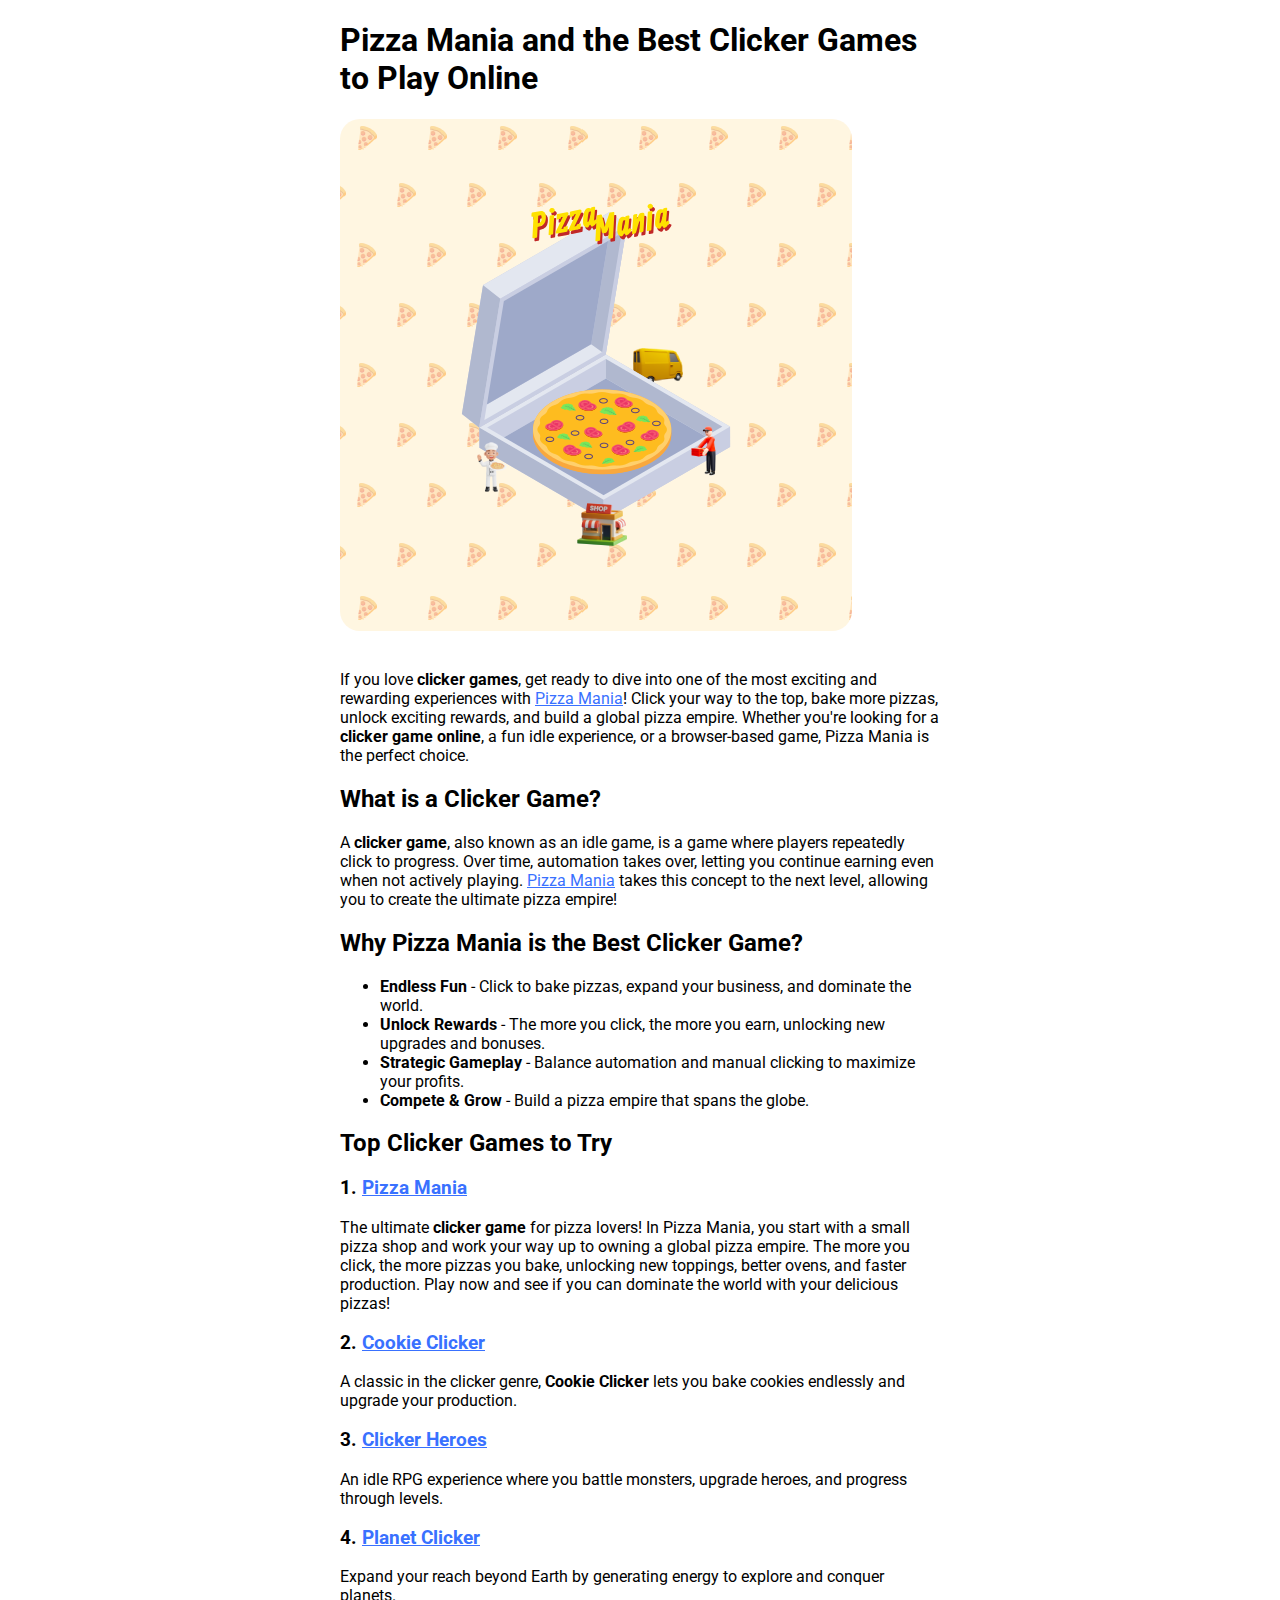
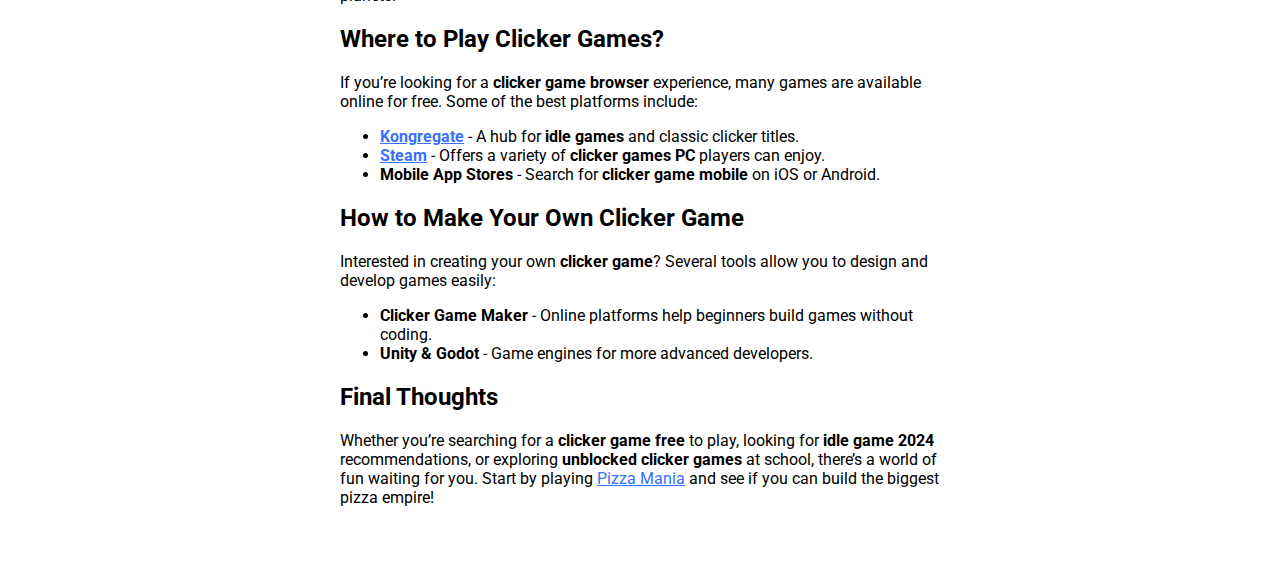
<file: clicker-game.html>
<!DOCTYPE html>
<html lang="en">
<head>
    <meta charset="UTF-8">
    <meta name="viewport" content="width=device-width, initial-scale=1.0">
    <title>Pizza Mania and the Best Clicker Games to Play Online</title>
    <link rel="preconnect" href="https://fonts.googleapis.com">
    <link rel="preconnect" href="https://fonts.gstatic.com" crossorigin>
    <link href="https://fonts.googleapis.com/css2?family=Roboto:ital,wght@0,100..900;1,100..900&display=swap" rel="stylesheet">
    <meta name="description" content="Discover the best clicker games online! Play Pizza Mania and build your pizza empire while unlocking rewards. Explore other fun and addictive clicker games." />
    <link rel="shortcut icon" href="images/favicon.ico" type="image/x-icon" sizes="24x24" />
    <link rel="apple-touch-icon" href="images/favicon.ico">
    <style>
        * {
            box-sizing: border-box;
            }
        
            body {
            display: flex;
            flex-direction: column;
            align-items: center;
            margin: 0;
            font-family: "Roboto", sans-serif;
            }
            .container {
                width: 100%;
                max-width: 600px;
            }
            .container a{
                color: #3971ff;
            }
        </style>
</head>
<body>
    <div class="container">
        <article>
            <h1>Pizza Mania and the Best Clicker Games to Play Online</h1>

            <img src="images/icon512.png" style="border-radius: 20px;" alt="Pizza Mania Clicker Game">

            <br><br>
            
            <p>If you love <strong>clicker games</strong>, get ready to dive into one of the most exciting and rewarding experiences with <a href="https://pizza-mania-game.com">Pizza Mania</a>! Click your way to the top, bake more pizzas, unlock exciting rewards, and build a global pizza empire. Whether you're looking for a <strong>clicker game online</strong>, a fun idle experience, or a browser-based game, Pizza Mania is the perfect choice.</p>
            
            <h2>What is a Clicker Game?</h2>
            <p>A <strong>clicker game</strong>, also known as an idle game, is a game where players repeatedly click to progress. Over time, automation takes over, letting you continue earning even when not actively playing. <a href="https://pizza-mania-game.com">Pizza Mania</a> takes this concept to the next level, allowing you to create the ultimate pizza empire!</p>
            
            <h2>Why Pizza Mania is the Best Clicker Game?</h2>
            <ul>
                <li><strong>Endless Fun</strong> - Click to bake pizzas, expand your business, and dominate the world.</li>
                <li><strong>Unlock Rewards</strong> - The more you click, the more you earn, unlocking new upgrades and bonuses.</li>
                <li><strong>Strategic Gameplay</strong> - Balance automation and manual clicking to maximize your profits.</li>
                <li><strong>Compete & Grow</strong> - Build a pizza empire that spans the globe.</li>
            </ul>
            
            <h2>Top Clicker Games to Try</h2>
            <h3>1. <a href="https://pizza-mania-game.com">Pizza Mania</a></h3>
            <p>The ultimate <strong>clicker game</strong> for pizza lovers! In Pizza Mania, you start with a small pizza shop and work your way up to owning a global pizza empire. The more you click, the more pizzas you bake, unlocking new toppings, better ovens, and faster production. Play now and see if you can dominate the world with your delicious pizzas!</p>
            
            <h3>2. <a href="https://orteil.dashnet.org/cookieclicker/" target="_blank">Cookie Clicker</a></h3>
            <p>A classic in the clicker genre, <strong>Cookie Clicker</strong> lets you bake cookies endlessly and upgrade your production.</p>
            
            <h3>3. <a href="https://www.kongregate.com/games/playsaurus/clicker-heroes" target="_blank">Clicker Heroes</a></h3>
            <p>An idle RPG experience where you battle monsters, upgrade heroes, and progress through levels.</p>
            
            <h3>4. <a href="https://planetclicker.com/" target="_blank">Planet Clicker</a></h3>
            <p>Expand your reach beyond Earth by generating energy to explore and conquer planets.</p>
            
            <h2>Where to Play Clicker Games?</h2>
            <p>If you’re looking for a <strong>clicker game browser</strong> experience, many games are available online for free. Some of the best platforms include:</p>
            <ul>
                <li><strong><a href="https://www.kongregate.com/" target="_blank">Kongregate</a></strong> - A hub for <strong>idle games</strong> and classic clicker titles.</li>
                <li><strong><a href="https://store.steampowered.com/tags/en/Clicker/" target="_blank">Steam</a></strong> - Offers a variety of <strong>clicker games PC</strong> players can enjoy.</li>
                <li><strong>Mobile App Stores</strong> - Search for <strong>clicker game mobile</strong> on iOS or Android.</li>
            </ul>
            
            <h2>How to Make Your Own Clicker Game</h2>
            <p>Interested in creating your own <strong>clicker game</strong>? Several tools allow you to design and develop games easily:</p>
            <ul>
                <li><strong>Clicker Game Maker</strong> - Online platforms help beginners build games without coding.</li>
                <li><strong>Unity & Godot</strong> - Game engines for more advanced developers.</li>
            </ul>
            
            <h2>Final Thoughts</h2>
            <p>Whether you’re searching for a <strong>clicker game free</strong> to play, looking for <strong>idle game 2024</strong> recommendations, or exploring <strong>unblocked clicker games</strong> at school, there’s a world of fun waiting for you. Start by playing <a href="https://pizza-mania-game.com">Pizza Mania</a> and see if you can build the biggest pizza empire!</p>
        </article>
    </div>
    <br><br>
</body>
</html>
</file>
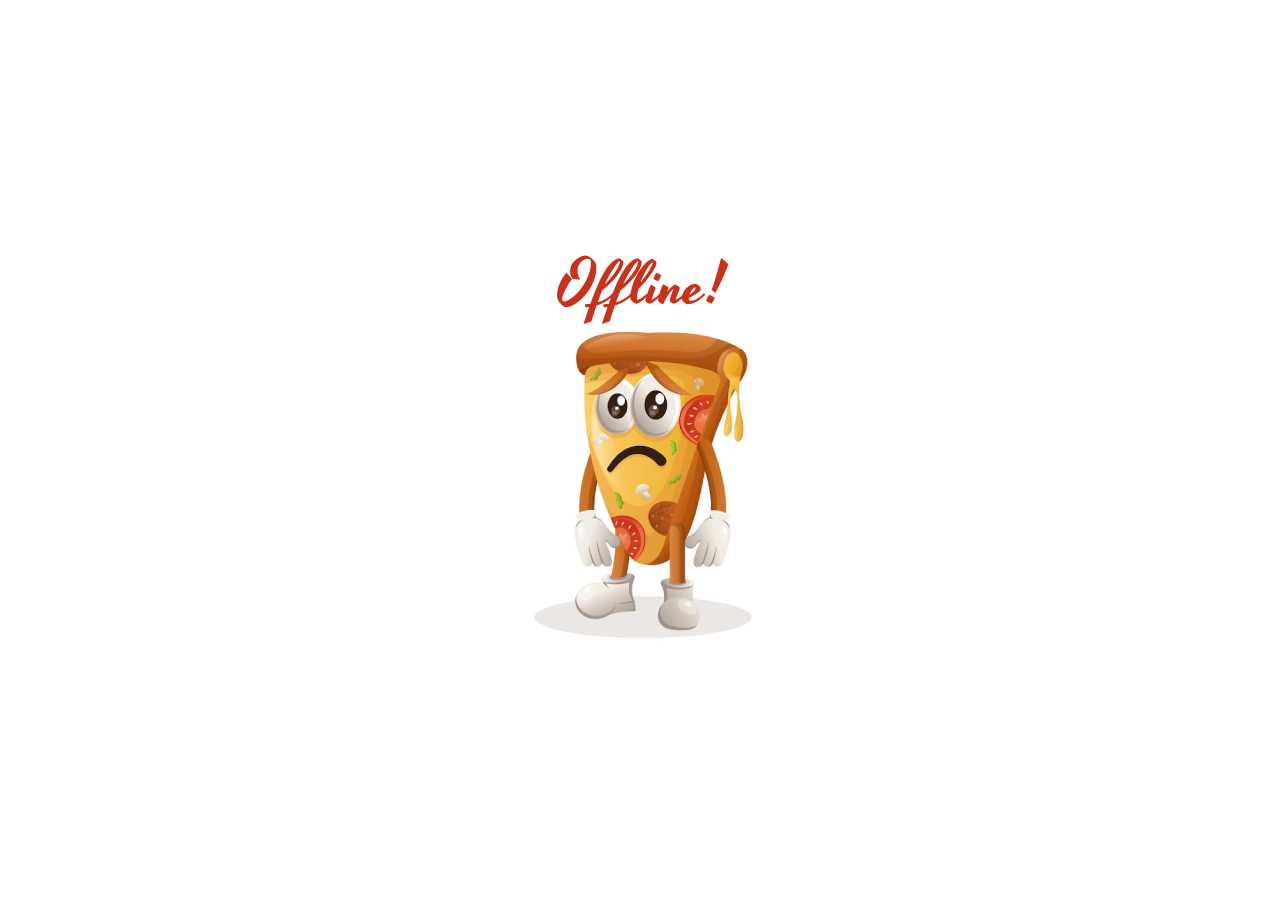
<file: offline.html>
<!DOCTYPE html>
<html lang="pt-BR">
<head>
    <meta charset="UTF-8">
    <meta name="viewport" content="width=device-width, initial-scale=1.0">
    <title>Pizza Mania - Offline</title>
    <link rel="shortcut icon" href="images/favicon.ico" type="image/x-icon" sizes="24x24" />
    <link rel="apple-touch-icon" href="images/favicon.ico">
</head>
<body style="width: 100%; height: 100vh; display: flex; flex-direction: column; align-items: center; justify-content: center; margin: 0; padding: 0; font-family: 'Arial', sans-serif; font-weight: 400;">
<img src="images/offline.png" alt="Pizza Mania - Offline">
</body>
</html>
</file>
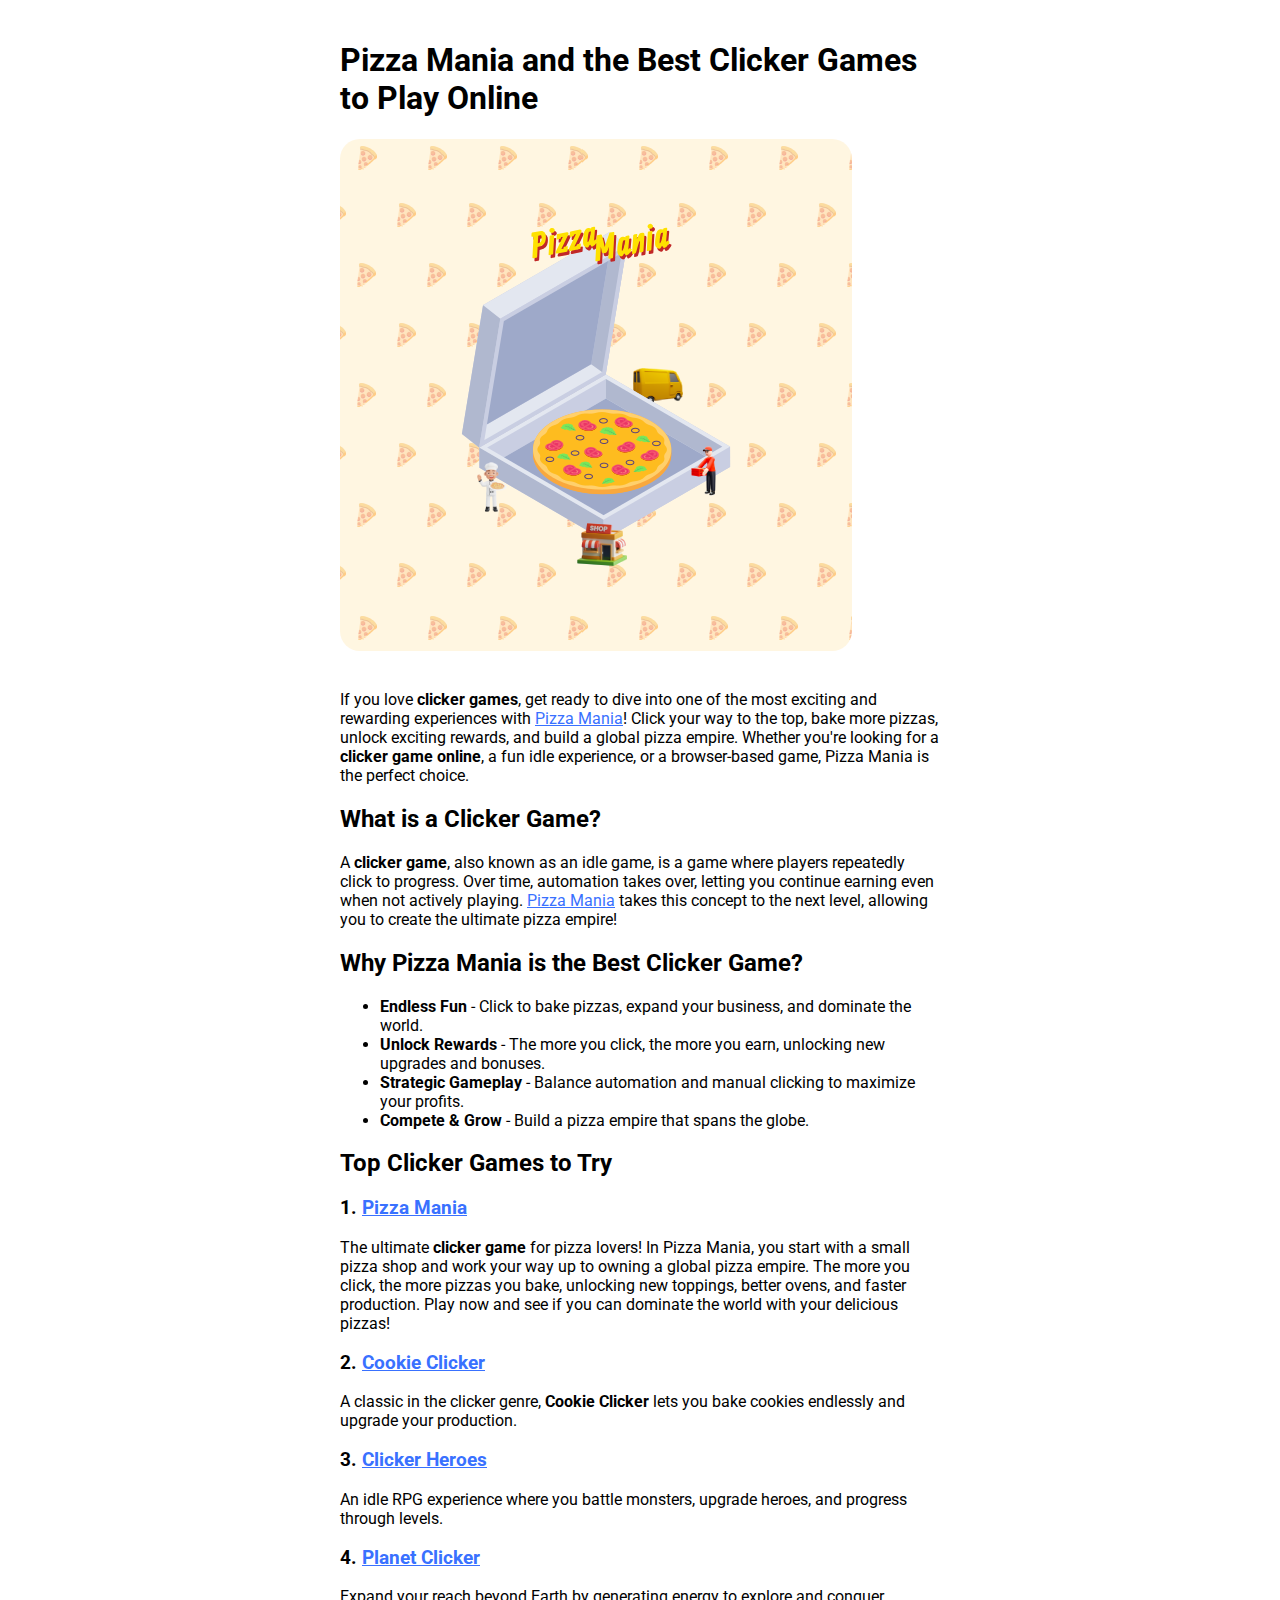
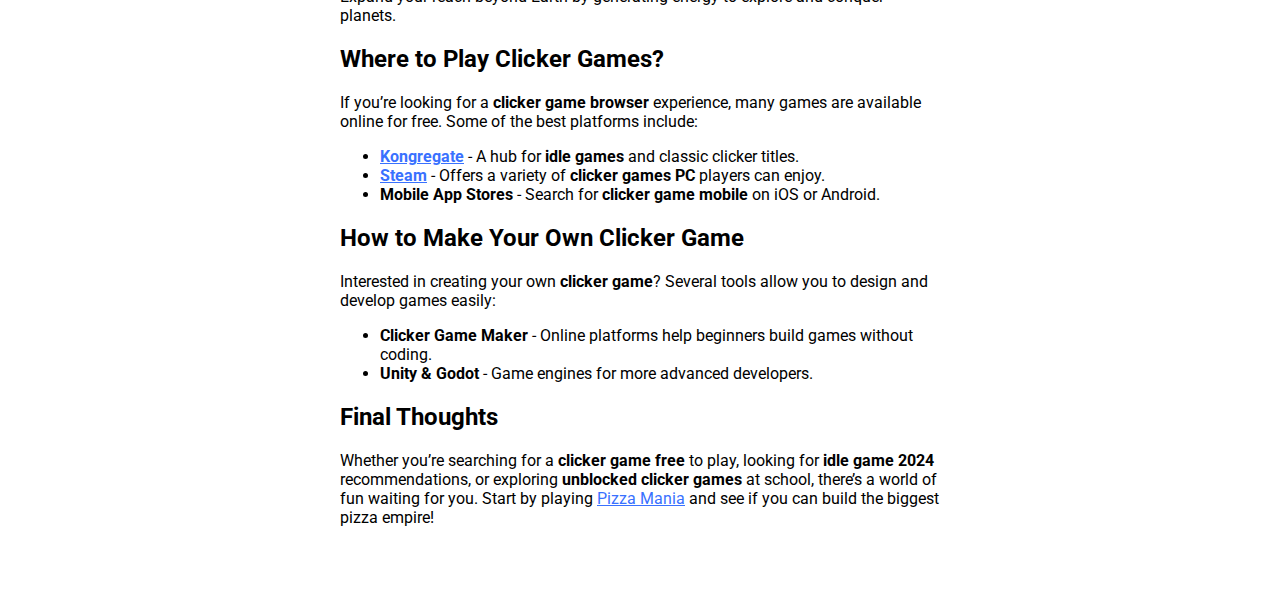
<file: pizza-mania-clicker-game.html>
<!DOCTYPE html>
<html lang="en">
<head>
    <meta charset="UTF-8">
    <meta name="viewport" content="width=device-width, initial-scale=1.0">
    <title>Pizza Mania and the Best Clicker Games to Play Online</title>
    <link rel="preconnect" href="https://fonts.googleapis.com">
    <link rel="preconnect" href="https://fonts.gstatic.com" crossorigin>
    <link href="https://fonts.googleapis.com/css2?family=Roboto:ital,wght@0,100..900;1,100..900&display=swap" rel="stylesheet">
    <meta name="description" content="Discover the best clicker games online! Play Pizza Mania and build your pizza empire while unlocking rewards. Explore other fun and addictive clicker games." />
    <link rel="shortcut icon" href="images/favicon.ico" type="image/x-icon" sizes="24x24" />
    <link rel="apple-touch-icon" href="images/favicon.ico">
    <style>
        * {
            box-sizing: border-box;
            }
        
            body {
            display: flex;
            flex-direction: column;
            align-items: center;
            margin: 0;
            font-family: "Roboto", sans-serif;
            padding: 20px;
            }
            .container {
                width: 100%;
                max-width: 600px;
            }
            .container a{
                color: #3971ff;
            }
        </style>
</head>
<body>
    <div class="container">
        <article>
            <h1>Pizza Mania and the Best Clicker Games to Play Online</h1>

            <img src="images/icon512.png" style="border-radius: 20px;" alt="Pizza Mania Clicker Game">

            <br><br>
            
            <p>If you love <strong>clicker games</strong>, get ready to dive into one of the most exciting and rewarding experiences with <a href="https://pizza-mania-game.com">Pizza Mania</a>! Click your way to the top, bake more pizzas, unlock exciting rewards, and build a global pizza empire. Whether you're looking for a <strong>clicker game online</strong>, a fun idle experience, or a browser-based game, Pizza Mania is the perfect choice.</p>
            
            <h2>What is a Clicker Game?</h2>
            <p>A <strong>clicker game</strong>, also known as an idle game, is a game where players repeatedly click to progress. Over time, automation takes over, letting you continue earning even when not actively playing. <a href="https://pizza-mania-game.com">Pizza Mania</a> takes this concept to the next level, allowing you to create the ultimate pizza empire!</p>
            
            <h2>Why Pizza Mania is the Best Clicker Game?</h2>
            <ul>
                <li><strong>Endless Fun</strong> - Click to bake pizzas, expand your business, and dominate the world.</li>
                <li><strong>Unlock Rewards</strong> - The more you click, the more you earn, unlocking new upgrades and bonuses.</li>
                <li><strong>Strategic Gameplay</strong> - Balance automation and manual clicking to maximize your profits.</li>
                <li><strong>Compete & Grow</strong> - Build a pizza empire that spans the globe.</li>
            </ul>
            
            <h2>Top Clicker Games to Try</h2>
            <h3>1. <a href="https://pizza-mania-game.com">Pizza Mania</a></h3>
            <p>The ultimate <strong>clicker game</strong> for pizza lovers! In Pizza Mania, you start with a small pizza shop and work your way up to owning a global pizza empire. The more you click, the more pizzas you bake, unlocking new toppings, better ovens, and faster production. Play now and see if you can dominate the world with your delicious pizzas!</p>
            
            <h3>2. <a href="https://orteil.dashnet.org/cookieclicker/" target="_blank">Cookie Clicker</a></h3>
            <p>A classic in the clicker genre, <strong>Cookie Clicker</strong> lets you bake cookies endlessly and upgrade your production.</p>
            
            <h3>3. <a href="https://www.kongregate.com/games/playsaurus/clicker-heroes" target="_blank">Clicker Heroes</a></h3>
            <p>An idle RPG experience where you battle monsters, upgrade heroes, and progress through levels.</p>
            
            <h3>4. <a href="https://planetclicker.com/" target="_blank">Planet Clicker</a></h3>
            <p>Expand your reach beyond Earth by generating energy to explore and conquer planets.</p>
            
            <h2>Where to Play Clicker Games?</h2>
            <p>If you’re looking for a <strong>clicker game browser</strong> experience, many games are available online for free. Some of the best platforms include:</p>
            <ul>
                <li><strong><a href="https://www.kongregate.com/" target="_blank">Kongregate</a></strong> - A hub for <strong>idle games</strong> and classic clicker titles.</li>
                <li><strong><a href="https://store.steampowered.com/tags/en/Clicker/" target="_blank">Steam</a></strong> - Offers a variety of <strong>clicker games PC</strong> players can enjoy.</li>
                <li><strong>Mobile App Stores</strong> - Search for <strong>clicker game mobile</strong> on iOS or Android.</li>
            </ul>
            
            <h2>How to Make Your Own Clicker Game</h2>
            <p>Interested in creating your own <strong>clicker game</strong>? Several tools allow you to design and develop games easily:</p>
            <ul>
                <li><strong>Clicker Game Maker</strong> - Online platforms help beginners build games without coding.</li>
                <li><strong>Unity & Godot</strong> - Game engines for more advanced developers.</li>
            </ul>
            
            <h2>Final Thoughts</h2>
            <p>Whether you’re searching for a <strong>clicker game free</strong> to play, looking for <strong>idle game 2024</strong> recommendations, or exploring <strong>unblocked clicker games</strong> at school, there’s a world of fun waiting for you. Start by playing <a href="https://pizza-mania-game.com">Pizza Mania</a> and see if you can build the biggest pizza empire!</p>
        </article>
    </div>
    <br><br>
</body>
</html>
</file>
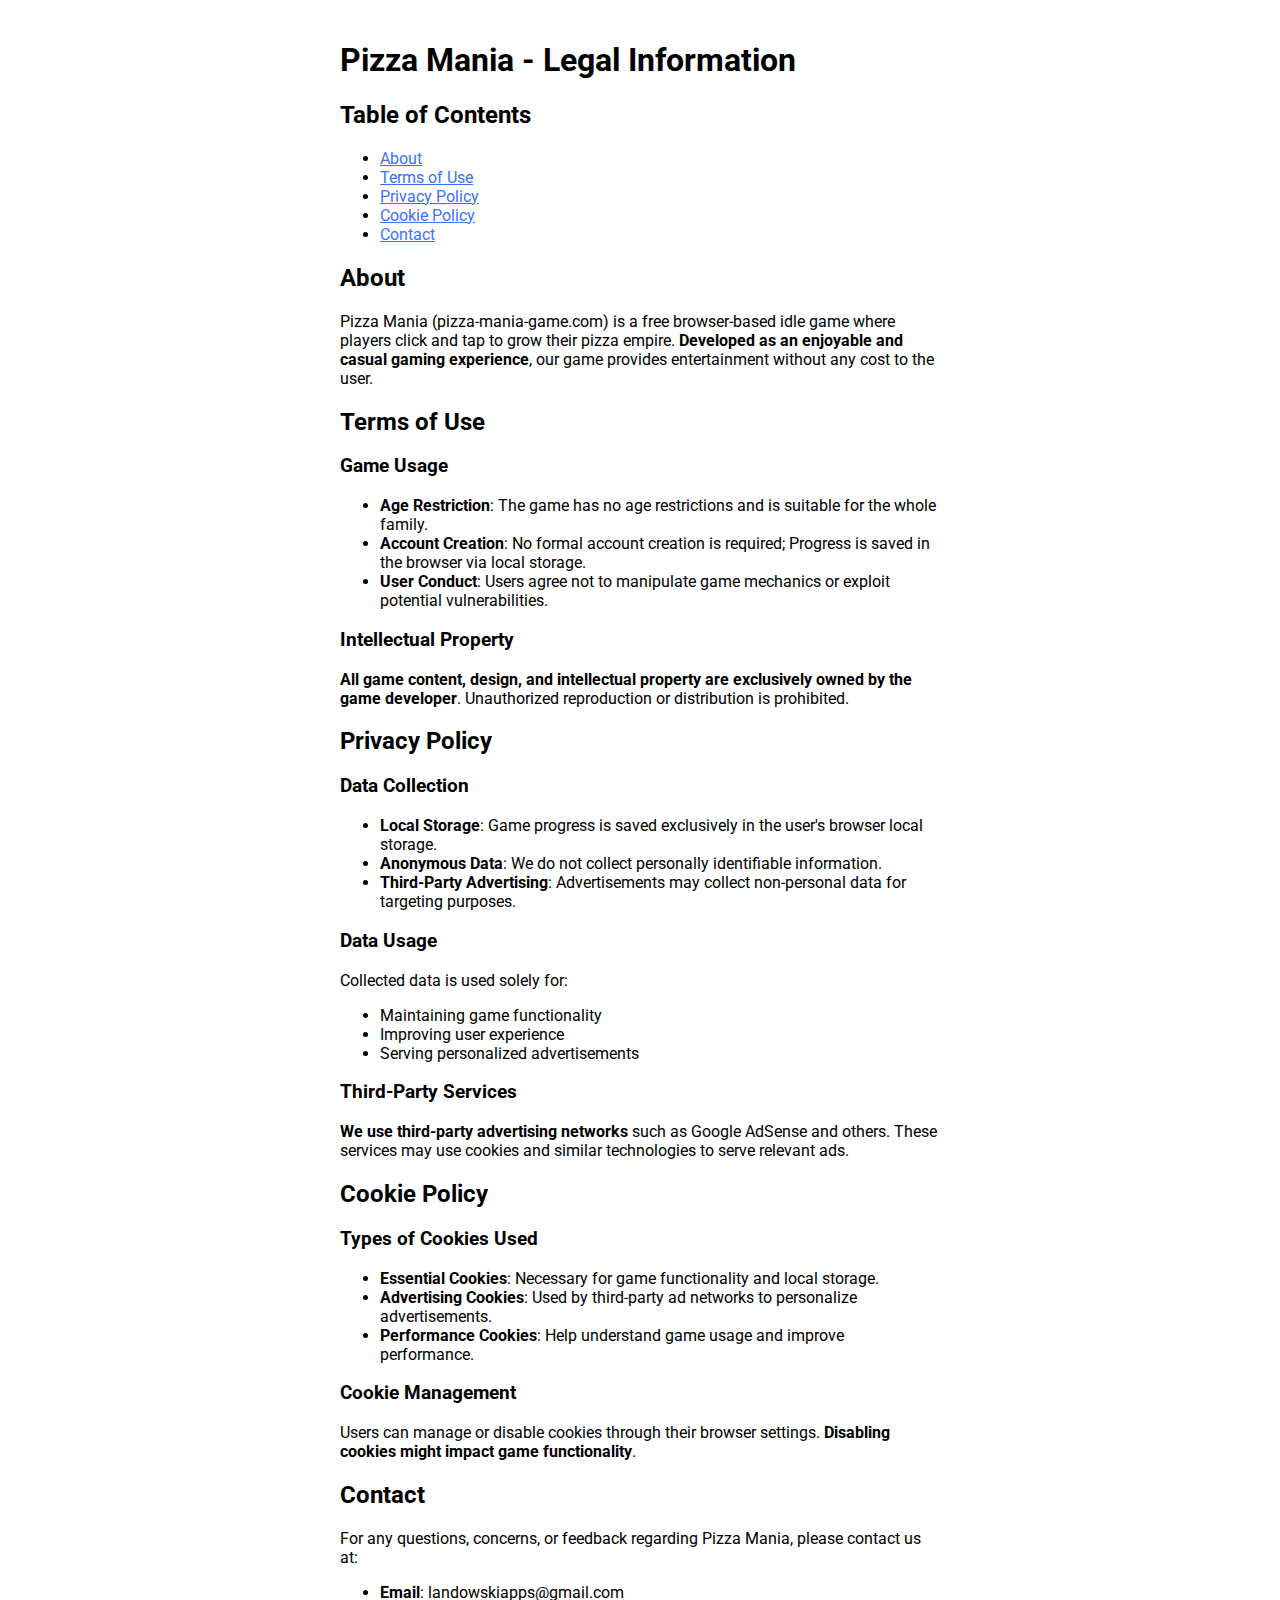
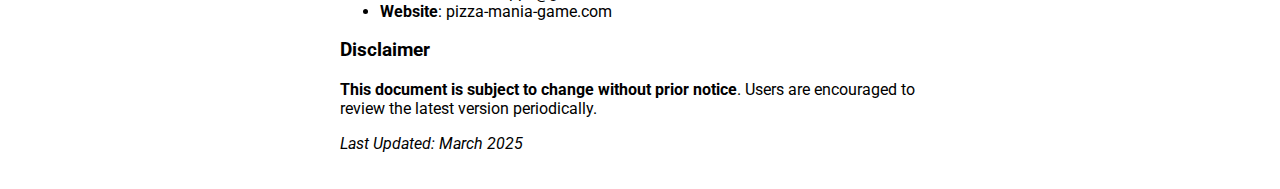
<file: privacy.html>
<!DOCTYPE html>
<html lang="en">
<head>
    <meta charset="UTF-8">
    <meta name="viewport" content="width=device-width, initial-scale=1.0">
    <title>Pizza Mania - Legal Information</title>
    <link rel="preconnect" href="https://fonts.googleapis.com">
    <link rel="preconnect" href="https://fonts.gstatic.com" crossorigin>
    <link href="https://fonts.googleapis.com/css2?family=Roboto:ital,wght@0,100..900;1,100..900&display=swap" rel="stylesheet">
    <meta name="description" content="About, Terms of Use, Privacy Policy, Cookie Policy and Contact information for Pizza Mania.">
    <link rel="shortcut icon" href="images/favicon.ico" type="image/x-icon" sizes="24x24" />
    <link rel="apple-touch-icon" href="images/favicon.ico">
    <style>
        * {
            box-sizing: border-box;
            }
        
            body {
            display: flex;
            flex-direction: column;
            align-items: center;
            margin: 0;
            font-family: "Roboto", sans-serif;
            padding: 20px;
            }
            .container {
                width: 100%;
                max-width: 600px;
            }
            .container a{
                color: #3971ff;
            }
        </style>
</head>
<body>
    <div class="container">
        <h1>Pizza Mania - Legal Information</h1>

        <h2>Table of Contents</h2>
        <ul>
            <li><a href="#about">About</a></li>
            <li><a href="#terms-of-use">Terms of Use</a></li>
            <li><a href="#privacy-policy">Privacy Policy</a></li>
            <li><a href="#cookie-policy">Cookie Policy</a></li>
            <li><a href="#contact">Contact</a></li>
        </ul>


        <h2 id="about">About</h2>
        <p>Pizza Mania (pizza-mania-game.com) is a free browser-based idle game where players click and tap to grow their pizza empire. <strong>Developed as an enjoyable and casual gaming experience</strong>, our game provides entertainment without any cost to the user.</p>


        <h2 id="terms-of-use">Terms of Use</h2>
        <h3>Game Usage</h3>
        <ul>
            <li><strong>Age Restriction</strong>: The game has no age restrictions and is suitable for the whole family.</li>
            <li><strong>Account Creation</strong>: No formal account creation is required; Progress is saved in the browser via local storage.</li>
            <li><strong>User Conduct</strong>: Users agree not to manipulate game mechanics or exploit potential vulnerabilities.</li>
        </ul>

        <h3>Intellectual Property</h3>
        <p><strong>All game content, design, and intellectual property are exclusively owned by the game developer</strong>. Unauthorized reproduction or distribution is prohibited.</p>


        <h2 id="privacy-policy">Privacy Policy</h2>
        <h3>Data Collection</h3>
        <ul>
            <li><strong>Local Storage</strong>: Game progress is saved exclusively in the user's browser local storage.</li>
            <li><strong>Anonymous Data</strong>: We do not collect personally identifiable information.</li>
            <li><strong>Third-Party Advertising</strong>: Advertisements may collect non-personal data for targeting purposes.</li>
        </ul>

        <h3>Data Usage</h3>
        <p>Collected data is used solely for:</p>
        <ul>
            <li>Maintaining game functionality</li>
            <li>Improving user experience</li>
            <li>Serving personalized advertisements</li>
        </ul>

        <h3>Third-Party Services</h3>
        <p><strong>We use third-party advertising networks</strong> such as Google AdSense and others. These services may use cookies and similar technologies to serve relevant ads.</p>


        <h2 id="cookie-policy">Cookie Policy</h2>
        <h3>Types of Cookies Used</h3>
        <ul>
            <li><strong>Essential Cookies</strong>: Necessary for game functionality and local storage.</li>
            <li><strong>Advertising Cookies</strong>: Used by third-party ad networks to personalize advertisements.</li>
            <li><strong>Performance Cookies</strong>: Help understand game usage and improve performance.</li>
        </ul>

        <h3>Cookie Management</h3>
        <p>Users can manage or disable cookies through their browser settings. <strong>Disabling cookies might impact game functionality</strong>.</p>


        <h2 id="contact">Contact</h2>
        <p>For any questions, concerns, or feedback regarding Pizza Mania, please contact us at:</p>
        <ul>
            <li><strong>Email</strong>: landowskiapps@gmail.com</li>
            <li><strong>Website</strong>: pizza-mania-game.com</li>
        </ul>

        <h3>Disclaimer</h3>
        <p><strong>This document is subject to change without prior notice</strong>. Users are encouraged to review the latest version periodically.</p>

        <p><em>Last Updated: March 2025</em></p>
    </div>
</body>
</html>
</file>
